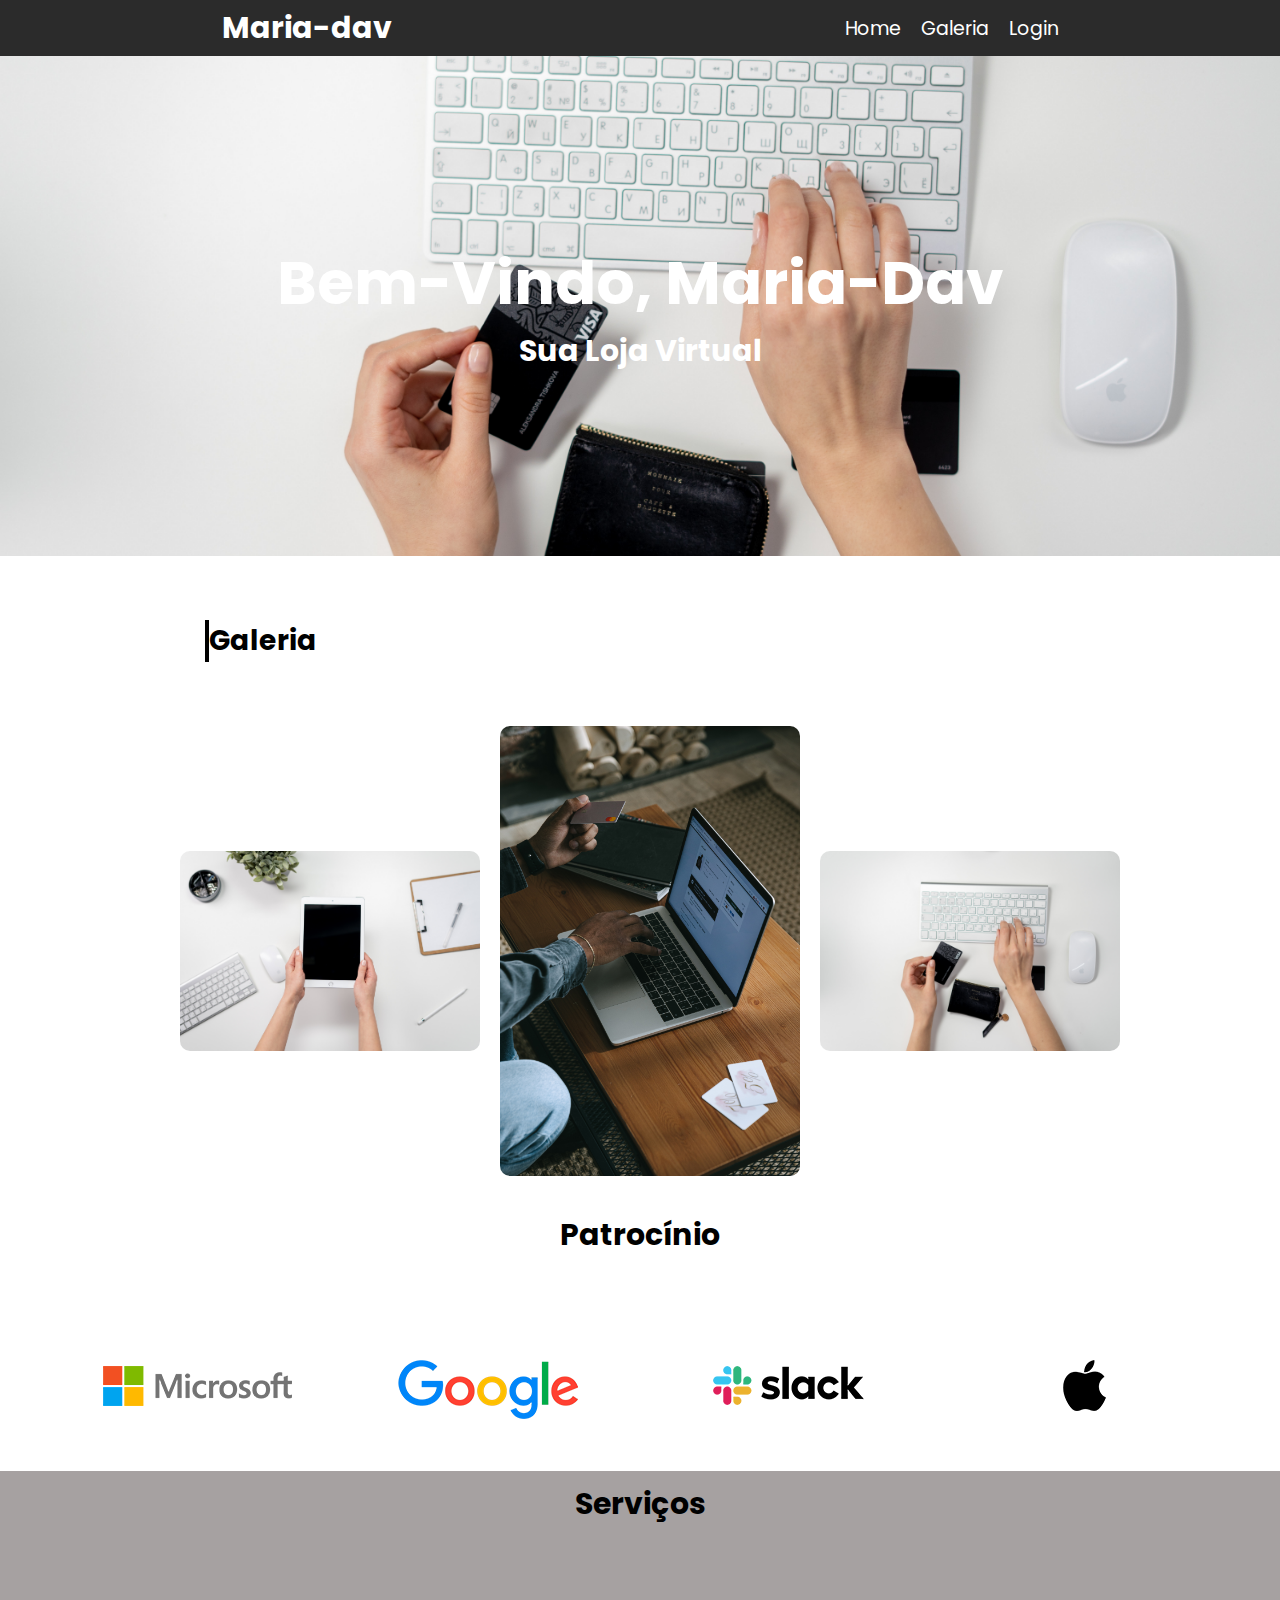
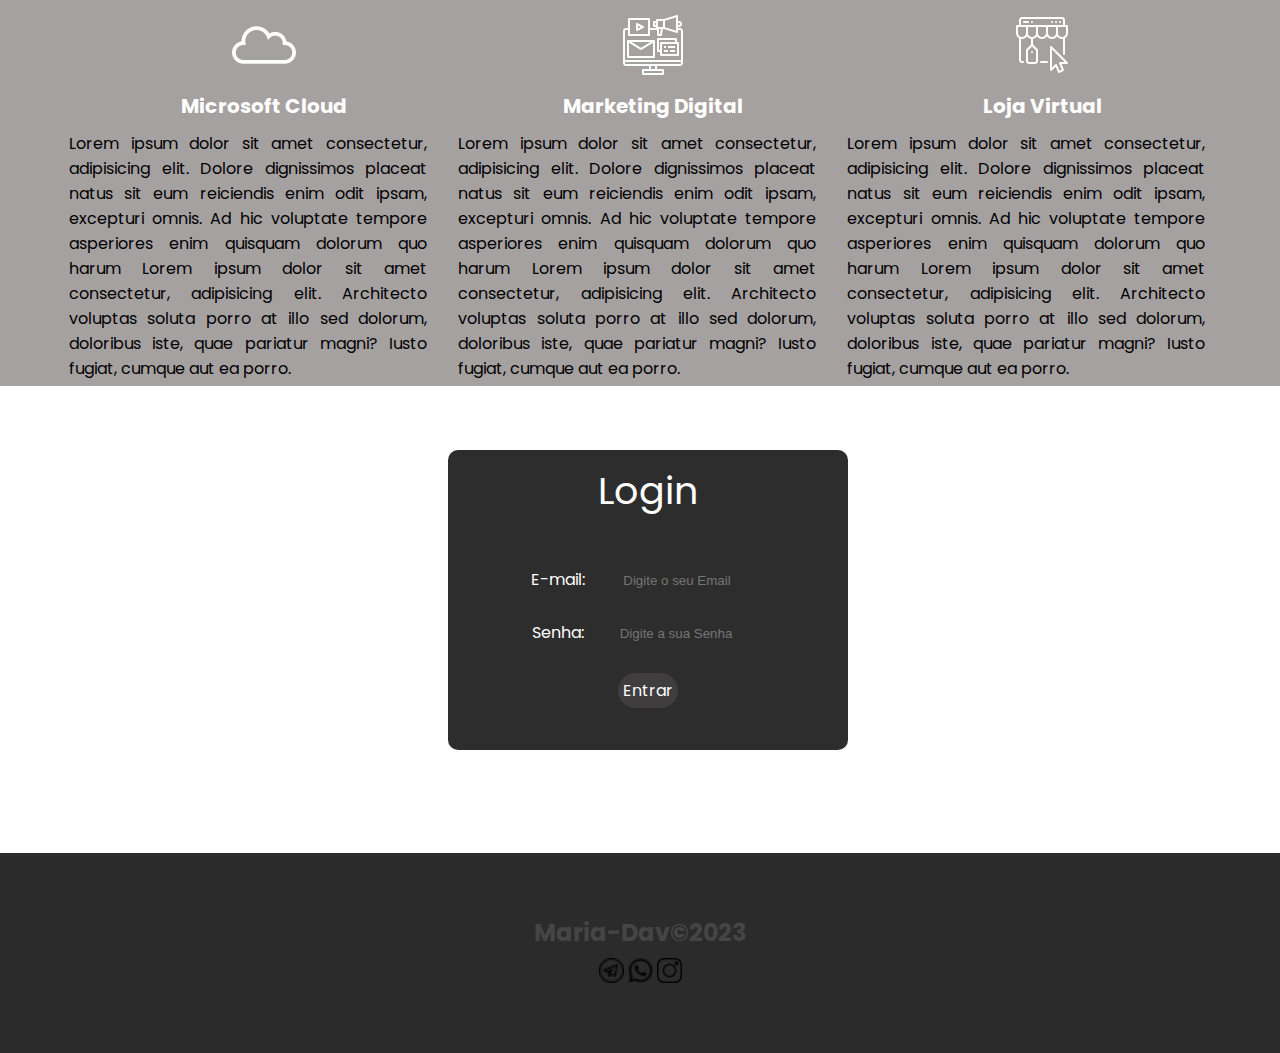
<file: index.html>
<!DOCTYPE html>
<html lang="pt-pt">
<head>
    <meta charset="UTF-8">
    <meta name="viewport" content="width=device-width, initial-scale=1.0">
    <link rel="stylesheet" href="https://cdnjs.cloudflare.com/ajax/libs/font-awesome/6.4.2/css/all.min.css" integrity="sha512-z3gLpd7yknf1YoNbCzqRKc4qyor8gaKU1qmn+CShxbuBusANI9QpRohGBreCFkKxLhei6S9CQXFEbbKuqLg0DA==" crossorigin="anonymous" referrerpolicy="no-referrer" />
    <link rel="preconnect" href="https://fonts.googleapis.com">
<link rel="preconnect" href="https://fonts.gstatic.com" crossorigin>
<link href="https://fonts.googleapis.com/css2?family=Poppins:ital,wght@0,200;0,300;1,200&display=swap" rel="stylesheet">
    <link rel="stylesheet" href="css/estilo.css">
    <title>Maria-Dav</title>
</head>
<body>
    <header>
        <h2 class="logo">Maria-dav</h2>
        <nav>
            <ul>
              <li><a href="index.html">Home</a></li>
              <li><a href="galeria.html">Galeria</a></li>
              <li><a href="contacto.html">Login</a></li>
            </ul>
        </nav>
    </header>
    <main>
    <section class="hero">
        <h1>Bem-Vindo, Maria-Dav</h1>
        <h2 class="sub-titulo">Sua Loja Virtual</h2>
    </section>
    <section class="galeria">
        <h2 class="galeria-titulo">Galeria</h2>
        <div class="imagens">
            <div class="flex">
            <img src="img/1.jpg" alt="">
            <img src="img/2.jpg" alt="">
           <img src="img/pexels-cottonbro-studio-3944405.jpg" alt="">
            </div>
        </div>
    </section>
    <section class="Pt">
        <h2 class="titulo">Patrocínio</h2>
        <div class="patrocinio">
            
          <div class="pc"> 
            <img class="img-pt" src="img/microsoft.png" alt="">
          </div>
        <div class="pc">
            <img class="img-pt" src="img/google.png" alt="">
        </div>
        <div class="pc">
            <img class="img-pt" src="img/slack.png" alt="">
        </div>
        <div class="pc">
            <img class="img-pt" src="img/apple.png" alt="">
        </div>
    </div>
      
    </section>
    <div class="Servicos">
        <h2 class="titulo">Serviços</h2>
        <div class="ribeiros">
            <div class="code">
                <img src="img/cloud.png" alt="" class="img-code">
                <h2 class="titulos">Microsoft Cloud</h2>
                <p class="p-dicas">
                    Lorem ipsum dolor sit amet consectetur, adipisicing elit. Dolore dignissimos placeat natus sit eum reiciendis enim odit ipsam, excepturi omnis. Ad hic voluptate tempore asperiores enim quisquam dolorum quo harum Lorem ipsum dolor sit amet consectetur, adipisicing elit. Architecto voluptas soluta porro at illo sed dolorum, doloribus iste, quae pariatur magni? Iusto fugiat, cumque aut ea porro.
                </p>
            </div>
            <div class="code">
                <img src="img/digital-marketing.png" alt="" class="img-code">
                <h2 class="titulos">Marketing Digital</h2>
                <p class="p-dicas">
                    Lorem ipsum dolor sit amet consectetur, adipisicing elit. Dolore dignissimos placeat natus sit eum reiciendis enim odit ipsam, excepturi omnis. Ad hic voluptate tempore asperiores enim quisquam dolorum quo harum Lorem ipsum dolor sit amet consectetur, adipisicing elit. Architecto voluptas soluta porro at illo sed dolorum, doloribus iste, quae pariatur magni? Iusto fugiat, cumque aut ea porro.
                </p>
            </div>
            <div class="code">
                <img src="img/virtual_store.png" alt="" class="img-code">
                <h2 class="titulos">Loja Virtual</h2>
                <p class="p-dicas">
                    Lorem ipsum dolor sit amet consectetur, adipisicing elit. Dolore dignissimos placeat natus sit eum reiciendis enim odit ipsam, excepturi omnis. Ad hic voluptate tempore asperiores enim quisquam dolorum quo harum Lorem ipsum dolor sit amet consectetur, adipisicing elit. Architecto voluptas soluta porro at illo sed dolorum, doloribus iste, quae pariatur magni? Iusto fugiat, cumque aut ea porro.
                </p>
            </div>
        </div>
        
        
    </div>
    
       
    </div>
            <div class="cont">
                <form>
                    <legend>
                       Login
                    </legend>
                    <label for="e-mail">E-mail: <input type="email" id="nome" placeholder="Digite o seu Email"></label>
                    <label for="senha">Senha:   <input type="password" id="senha" placeholder="Digite a sua Senha"></label>
                    <a class="btn" href="">Entrar</a>
                    
                </form>
            </div>
            
    <footer>
       <h2 class="foote">Maria-Dav&copy;2023</h2>
       <div class="sociais">
        <a href="">  <img src="img/telegram.png" alt=""></a>
         <a href=""> <img src="img/whatsapp.png" alt=""></a>
         <a href=""> <img src="img/instagram.png" alt=""></a>
      </div>
   
    </footer>
</main>
</body>
</html>
</file>
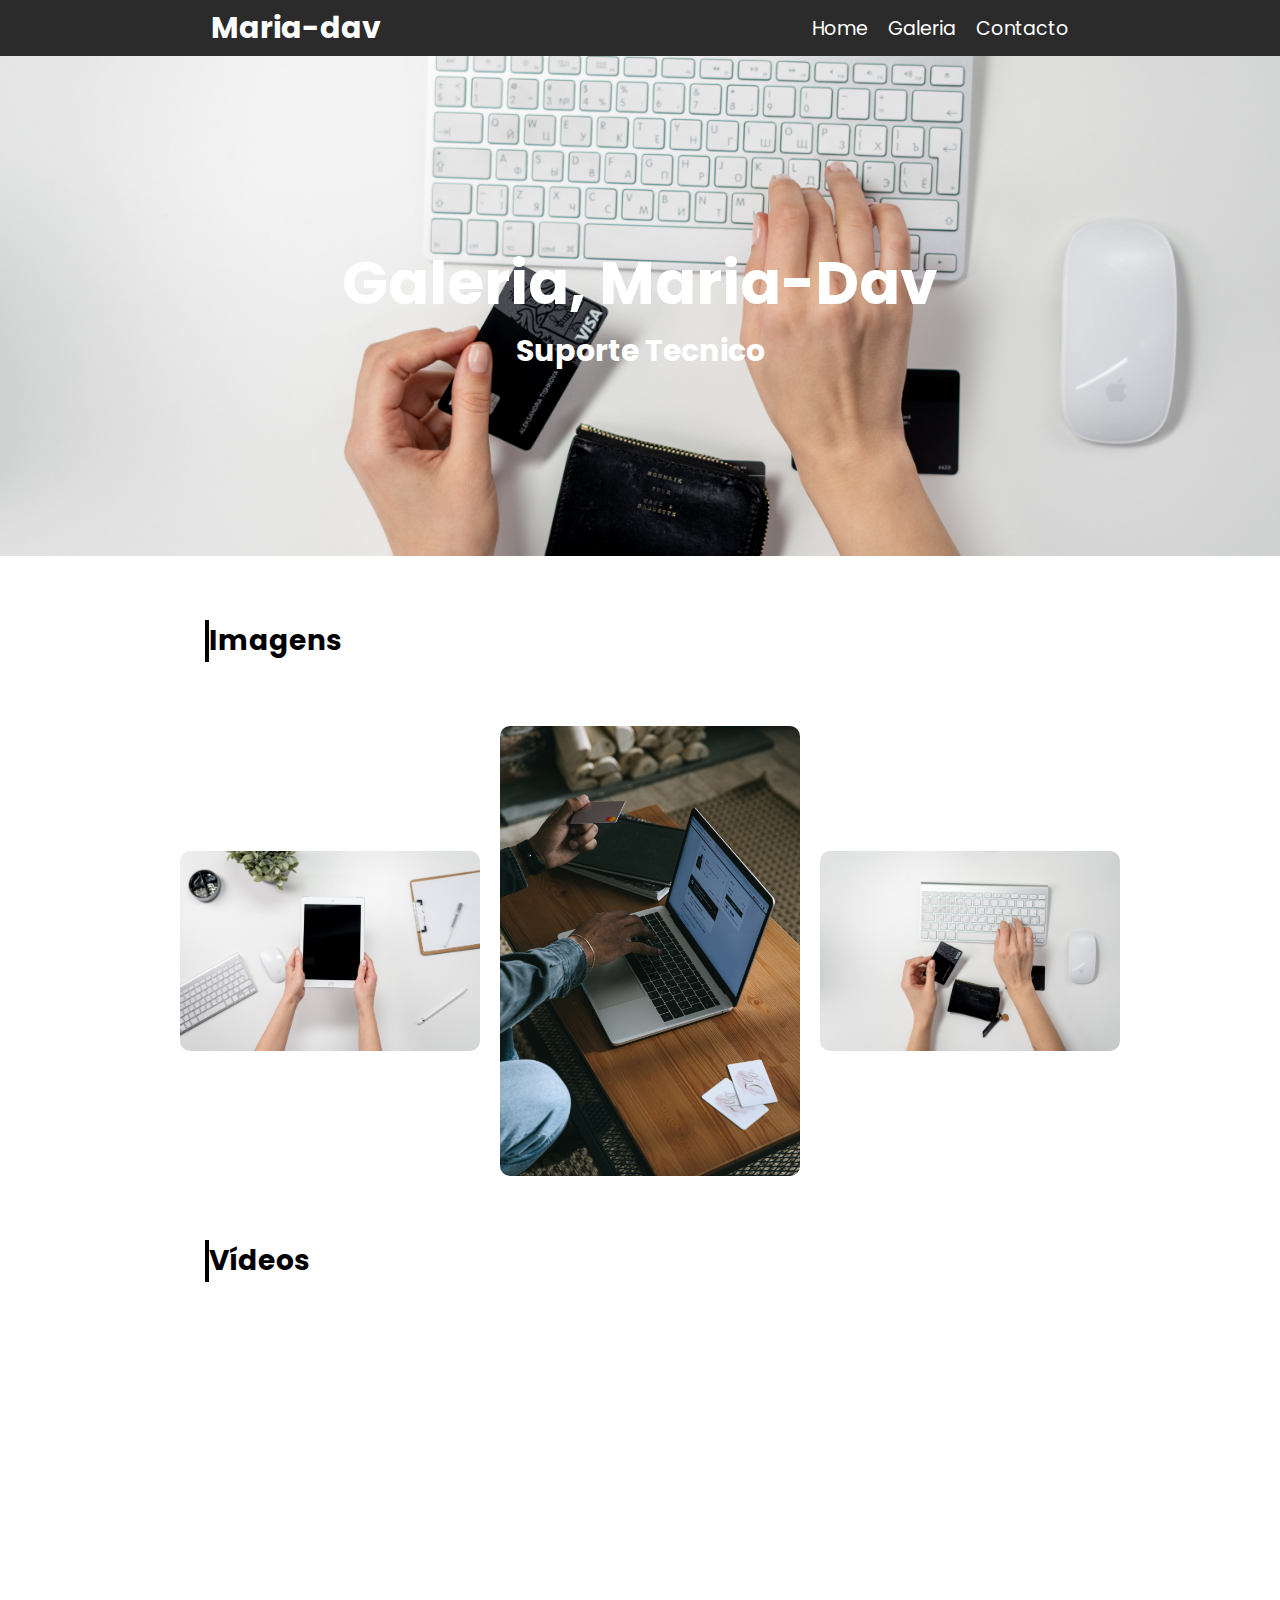
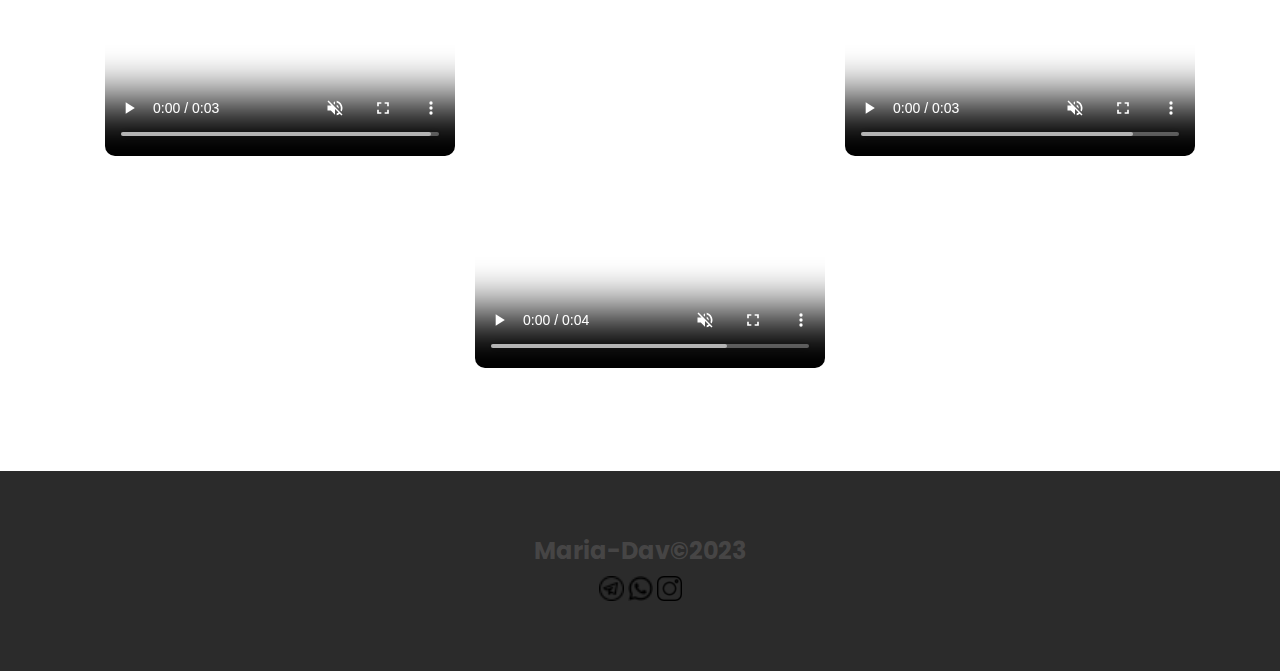
<file: galeria.html>
<!DOCTYPE html>
<html lang="en">
<head>
    <meta charset="UTF-8">
    <meta name="viewport" content="width=device-width, initial-scale=1.0">
    <link rel="stylesheet" href="https://cdnjs.cloudflare.com/ajax/libs/font-awesome/6.4.2/css/all.min.css" integrity="sha512-z3gLpd7yknf1YoNbCzqRKc4qyor8gaKU1qmn+CShxbuBusANI9QpRohGBreCFkKxLhei6S9CQXFEbbKuqLg0DA==" crossorigin="anonymous" referrerpolicy="no-referrer" />
    <link rel="preconnect" href="https://fonts.googleapis.com">
<link rel="preconnect" href="https://fonts.gstatic.com" crossorigin>
<link href="https://fonts.googleapis.com/css2?family=Poppins:ital,wght@0,200;0,300;1,200&display=swap" rel="stylesheet">
    <link rel="stylesheet" href="css/estilo.css">
    <title>Maria-Dav</title>
</head>
<body>
    <header>
        <h2 class="logo">Maria-dav</h2>
        <nav>
            <ul>
              <li><a href="index.html">Home</a></li>
              <li><a href="galeria.html">Galeria</a></li>
              <li><a href="contacto.html">Contacto</a></li>
            </ul>
        </nav>
    </header>
   
    <section class="hero2">
        <h1>Galeria, Maria-Dav</h1>
        <h2 class="sub-titulo">Suporte Tecnico</h2>
    </section>
    <section class="galeria">
        <h2 class="galeria-titulo">Imagens</h2>
        <div class="imagens">
            <div class="flex">
            <img src="img/1.jpg" alt="">
            <img src="img/2.jpg" alt="">
           <img src="img/pexels-cottonbro-studio-3944405.jpg" alt="">
            </div>
        </div>
    </section>
    <section class="galeria">
        <h2 class="galeria-titulo">Vídeos</h2>
        <div class="vd">
            <div class="flex">
                <video src="img/vid-1.mp4", controls autoplay muted></video>
                <video src="img/3.mp4", controls autoplay muted></video>
                <video src="img/vid-1.mp4", controls autoplay muted></video>
            </div>
        </div>
    </section>
    <footer>
        <h2 class="foote">Maria-Dav&copy;2023</h2>
        <div class="sociais">
            <a href="">  <img src="img/telegram.png" alt=""></a>
             <a href=""> <img src="img/whatsapp.png" alt=""></a>
             <a href=""> <img src="img/instagram.png" alt=""></a>
          </div>
        
     </footer>
</body>
</html>
</file>
<file: css/estilo.css>
@import url('https://fonts.googleapis.com/css2?family=Poppins:ital,wght@0,200;0,300;1,200&display=swap');

*{
    margin: 0;
    padding: 0;
    box-sizing: border-box;  
}
body{
    max-width:100%;
    font-family: 'Poppins', sans-serif;
}
header{
    display: flex;
    justify-content: space-around;
    align-items: center;
    padding:5px; 
    background-color: #101010e2; 
    position:relative;
    

}
header ul{
    list-style: none;
    display: flex; 
}
header a{
    text-decoration: none;
    font-size: 19px;
    color: #fff;
    transform: scale(.2);

}
header a:hover{
    text-decoration: none;
    transition: .1s;
    color: rgb(200, 192, 192);
    border-bottom:1px solid rgb(238, 227, 227);

}
header ul li{
    margin-left:20px;
}
.logo{
    font-size:30px;
    color: #fff;
}
.hero{
    background-image:url(../img/pexels-cottonbro-studio-3944405.jpg);
    background-repeat: no-repeat;
    background-size: cover;
    display: flex;
    flex-direction:column;
    justify-content: center;
    align-items: center;
    background-position: center;
    height: 500px; 
}
h1{
    color: #fff;
    font-size:60px;
}
.sub-titulo{
    color: #fff;
    font-size:30px;
}
.galeria{
    margin-top: 5%;
}
.galeria-titulo{
    margin-left:16%;
    font-size: 28px;
    border-left:4px solid black;
}
.flex{
    margin-top: 5%;
    display: flex;
    justify-content:center;
    align-items: center;   
}
.flex img{
    width: 300px;
    margin-left:20px;
    border-radius:10px;    
}
.galeria-titulo{
    margin-left:16%;
    font-size: 28px;
    border-left:4px solid black;
}
.flex{
    margin-top: 5%;
    display: flex;
    justify-content:center;
    align-items: center;   
}
.flex video{
    width: 350px;
    margin-left:20px;
    border-radius:10px;    
}

.titulo{
    text-align: center;
    font-size: 30px;
    padding: 10px; 
    margin-top:2%;
    
}
.titulos{
    text-align: center;
    font-size: 20px;
    padding: 10px; 
    color: #fff;
}
.titulos:hover{
    text-align: center;
;
    padding: 10px; 
    color: #3f3d3d;
}
.cont{
    background: #2e2d2d;
    height: 300px;
  width: 400px;
  justify-content: center;
  align-items: center;
  text-align: center;
  color: #fff;
  border-radius: 10px;
  margin-top: 5%;
  margin-left: 35%;
   
}
form{
    display: flex;
    justify-content: center;
    align-items: center;
    text-align: center;
    flex-direction: column;
    color: #fff;
    
}

legend{
    text-align: center;
    font-size: 38px;
    margin-top: 3%;
    margin-bottom: 5%;
}
label{
    margin-top: 7%;
}
::placeholder{
    text-align: center;
    
}
input{
    background: #2e2d2d;
    border: none; 
}
input:hover{
    background:#fff;
    border: none; 
}
.btn{
    display: flex;
    background-color: #3f3d3d;
    justify-content: center;
    align-items: center;
    padding:5px;
    text-decoration:none;
    color: #fff;
    border-radius: 30px;
    margin-top: 7%;
    max-width: 200px;

}
.btn:hover{
    background-color: #fff;
    color: #3f3d3d;
    transition:1s;
}


.hero-sobre{
    background-image:url(../img/1.jpg);
    background-repeat: no-repeat;
    background-size: cover;
    display: flex;
    flex-direction:column;
    justify-content: center;
    align-items: center;
    background-position: center;
    height: 500px;
}
.h2-sobre{
    color: #fff;
    font-size:80px;
}
.sp-sobre{
    color: #fff;
}

.ribeiro{
    display: flex;
    justify-content:space-between;
    padding:5px; 
    margin-top:5%;
    margin-right:5%;
    margin-left:5%;
    align-items: center;
}
.ribeiro:last-child{
    margin-right: 3%;
}

.ribeirop{
    display: flex;
    justify-content:space-between;
    align-items: center;
}
.ribeirop:last-child{
    margin-right: 3%;
}
.ribeiros{
    display: flex;
    justify-content:space-between;
    padding:5px; 
    margin-top:5%;
    margin-right:5%;
    margin-left:5%;
    align-items: center;
}
.ribeiros:last-child{
    margin-right: 3%;
}
.p-dicas{
    text-align: justify;
    margin-right:8%; 
}
.patrocinio{
    display: flex;
    justify-content:space-between;
    padding:5px; 
    margin-top:5%;
    margin-right:5%;
    margin-left:5%;
    align-items: center;
}
.autor{
    display: flex;
    justify-content:center;
    align-items: center;
    
    
}
.at{
    display: flex;
    flex-direction: column;
    margin-top: 3%;
    text-align: center;
}
.descrive{
    width:400px;
}
.p-descr{
    text-align: justify;
}
.at img{
    width:200px;
}
.p-dicass{
    text-align: justify;
    margin-right:3%; 
   
}
.p-dicass:hover{
    text-align: justify;
    margin-right:3%; 
    color: #fff;
}

.hero2{
    background:url(../img/pexels-cottonbro-studio-3944405.jpg);
    background-repeat: no-repeat;
    background-size: cover;
    display: flex;
    flex-direction:column;
    justify-content: center;
    align-items: center;
    background-position: center;
    height: 500px;
}
footer{
    background:#101010e2;
   max-width: 100%;
   margin-top:8%;
   height: 200px;
   display: flex;
   flex-direction: column;
   justify-content: center;
   align-items:center;
   text-align: center;
}

.foote{
    color: #5e5c5c8c;
}

.sociais a img{
    width: 25px;
    margin-top: 10%;
    cursor: pointer;
  
}
.Servicos{
    background-color: #9b9595e2;
}
.code{
    display: flex;
    justify-content:center;
    align-items: center;
    flex-direction: column;
    
   
}
@media(max-width: 540px) and (max-width:1024px){
  
   header{
    display: flex;
    align-items: center;
    flex-direction: column;
    text-align: center;
   
   }
   .hero{
    display: flex;
    flex-direction:column;
    justify-content: center;
    align-items: center;
    background-position: center;
    height:250pxpx; 
   }
   .logo{
    margin-bottom: 3%;
   }
   .flex img{
    width: 100px;
    margin-left:20px;
    border-radius:10px; 
   }
   .flex video{
    width:100px;
    display: flex;
    flex-direction: column;   
}
   .patrocinio{
    display: flex;
    flex-direction: column;
    padding:5px; 
    margin-top:5%;
    margin-right:5%;
    margin-left:5%;
    align-items: center;
 }
    .ribeiros{
       
        flex-direction: column;

    }
    .cont{
    display: none;
    }

}
</file>
